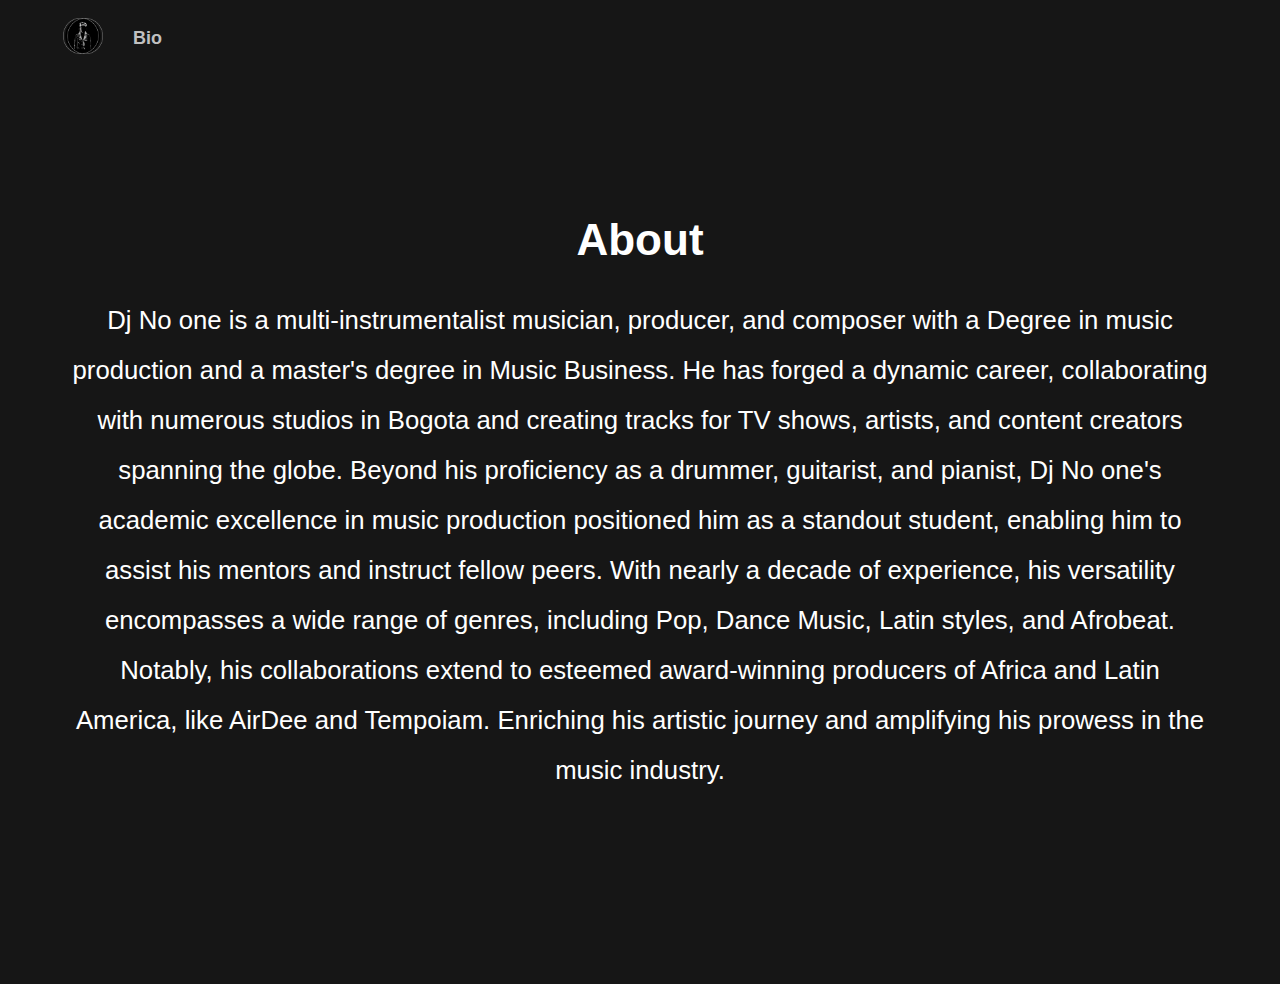
<file: about.html>
<!DOCTYPE html>
<html lang="en">
<head>
    <meta charset="UTF-8">
    <meta name="viewport" content="width=device-width, initial-scale=1.0">
    <title>about</title>
    <link rel="stylesheet" href="about.css">
    <link rel="stylesheet" href="https://cdnjs.cloudflare.com/ajax/libs/font-awesome/6.4.0/css/all.min.css" integrity="sha512-iecdLmaskl7CVkqkXNQ/ZH/XLlvWZOJyj7Yy7tcenmpD1ypASozpmT/E0iPtmFIB46ZmdtAc9eNBvH0H/ZpiBw==" crossorigin="anonymous" referrerpolicy="no-referrer" />
</head>
<body>
   <header>
    <ul class="menu-bar">
        <div class="menu-bio">
          <li><a href="./djnoone.html"><img src="./resources/img/Img-PageHome/logo.png" alt=""></a></li>
          <li><a href="./about.html">Bio</a></li>
        </div>
        <div class="icons">
          <li><a href="https://open.spotify.com/track/6YMpbU646UFnEqnArCaLFJ?si=04113ad490a94e6b" target="_blank"><i class="fa-brands fa-spotify"></i></a></li>
          <li><a href="https://www.tiktok.com/@djnoonemusic/video/7264777475668905222" target="_blank"><i class="fa-brands fa-tiktok"></i></a></li>
          <li><a href="https://www.youtube.com/watch?v=ZYLK5geWLOE" target="_blank"><i class="fa-brands fa-youtube"></i></a></li>
        </div>
    </ul>
  </header>
   <div class="back">
      <a href="./index.html"><i class="fa-solid fa-x"></i></a>
      <div class="text">
        <h1>About</h1>
        <h3>Dj No one is a multi-instrumentalist musician, 
            producer, and composer with a Degree in music production and 
            a master's degree in Music Business. He has forged a dynamic career, 
            collaborating with numerous studios in Bogota and 
            creating tracks for TV shows, artists, and content 
            creators spanning the globe. Beyond his proficiency 
            as a drummer, guitarist, and pianist, Dj No one's 
            academic excellence in music production positioned 
            him as a standout student, enabling him to assist 
            his mentors and instruct fellow peers. With nearly 
            a decade of experience, his versatility encompasses 
            a wide range of genres, including Pop, Dance Music, 
            Latin styles, and Afrobeat. Notably, his collaborations 
            extend to esteemed award-winning producers of Africa 
            and Latin America, like AirDee and Tempoiam. Enriching his artistic journey and 
            amplifying his prowess in the music industry.</h3>
      </div>
   </div>
</body>
</html>
</file>
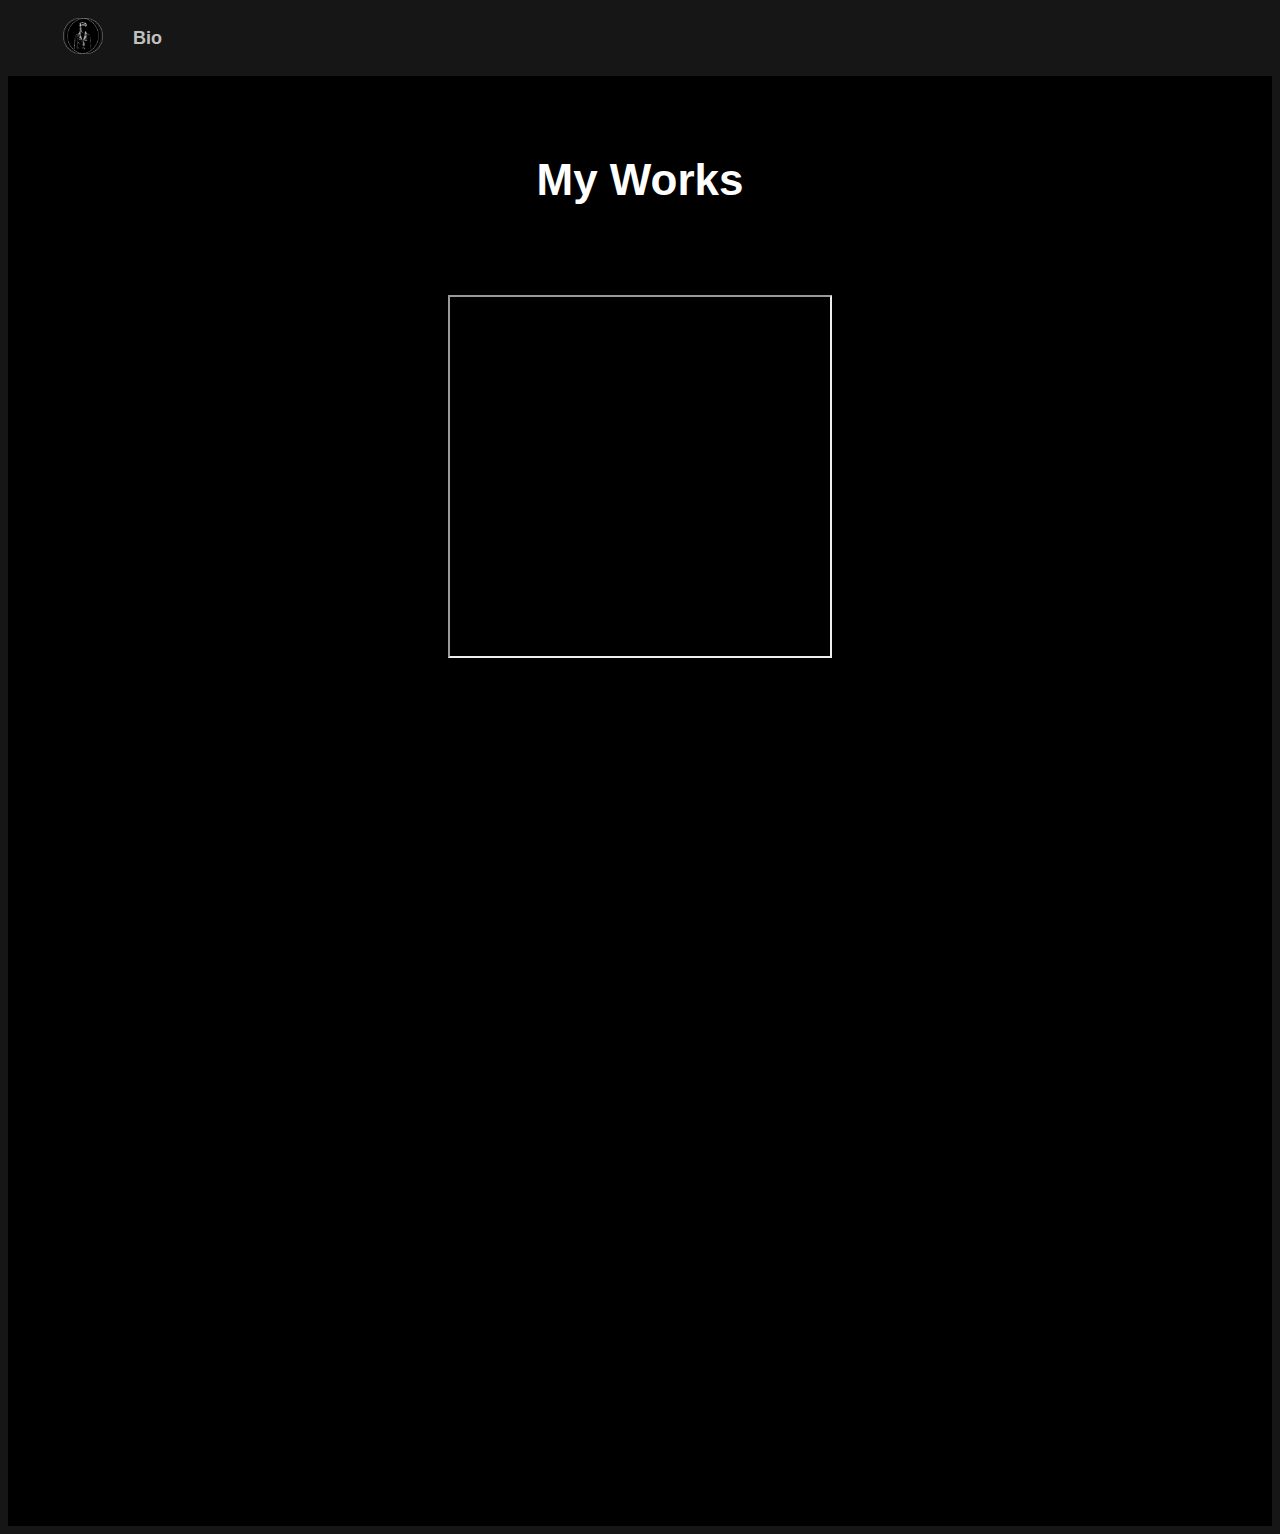
<file: reel.html>
<!DOCTYPE html>
<html lang="en">
<head>
    <meta charset="UTF-8">
    <meta name="viewport" content="width=device-width, initial-scale=1.0">
    <title>djnoone</title>
    <link rel="stylesheet" href="reel.css">
    <link rel="stylesheet" href="https://cdnjs.cloudflare.com/ajax/libs/font-awesome/6.4.0/css/all.min.css" integrity="sha512-iecdLmaskl7CVkqkXNQ/ZH/XLlvWZOJyj7Yy7tcenmpD1ypASozpmT/E0iPtmFIB46ZmdtAc9eNBvH0H/ZpiBw==" crossorigin="anonymous" referrerpolicy="no-referrer">
</head>
<body>
    <header>
        <ul class="menu-bar">
            <div class="menu-bio">
              <li><a href="./djnoone.html"><img src="./resources/img/Img-PageHome/logo.png" alt=""></a></li>
              <li><a href="./about.html">Bio</a></li>
            </div>
            <div class="icons">
              <li><a href="https://open.spotify.com/track/6YMpbU646UFnEqnArCaLFJ?si=04113ad490a94e6b" target="_blank"><i class="fa-brands fa-spotify"></i></a></li>
              <li><a href="https://www.tiktok.com/@djnoonemusic/video/7264777475668905222" target="_blank"><i class="fa-brands fa-tiktok"></i></a></li>
              <li><a href="https://www.youtube.com/watch?v=ZYLK5geWLOE" target="_blank"><i class="fa-brands fa-youtube"></i></a></li>
            </div>
        </ul>
    </header>
    
    <div class="reel">
        <h1>My Works</h1>
        <iframe class="compensar" src="https://www.facebook.com/plugins/video.php?height=314&href=https%3A%2F%2Fwww.facebook.com%2FCompensarRecreacionCulturaYDeporte%2Fvideos%2F1591748164687259%2F&show_text=false&width=560&t=0" allowfullscreen="true" allow="autoplay; clipboard-write; encrypted-media; picture-in-picture; web-share" allowFullScreen="true"></iframe>
        <iframe width="560" height="315" src="https://www.youtube.com/embed/R_Y1lYki23I?si=DuwxEixcPFBg82-5" title="YouTube video player" frameborder="0" allow="accelerometer; autoplay; clipboard-write; encrypted-media; gyroscope; picture-in-picture; web-share" allowfullscreen></iframe>
        <iframe width="560" height="315" src="https://www.youtube.com/embed/OcxPplv5AE0?si=APmtwFsHPwTybTsB" title="YouTube video player" frameborder="0" allow="accelerometer; autoplay; clipboard-write; encrypted-media; gyroscope; picture-in-picture; web-share" allowfullscreen></iframe>
    </div>
    
</body>
</html>
</file>
<file: about.css>
html {
    font-family: Helvetica, sans-serif;
    background-color: #161616;
    font-size: 22px;
}
header {
    background-color: #161616;
}
.menu-bar {
    background-color: #161616;
    min-width: 98%;
    margin: 0px auto;
    display: inline-flex; 
    align-items: center;
    justify-content: space-between;
}
.menu-bio {
    display: inline-flex; 
    align-items: center;
}
.menu-bio img {
    width: 40px;
    margin: 0px 0px;
}
.icons {
    display: inline-flex; 
    align-items: center;
}
.menu-bar li {
    list-style: none;
    padding: 10px 15px;
    display: flex;
    align-items: end;
}
.menu-bar a {    
    text-decoration: none;
    color: #c0c0c0;
    font-size: 18px;
    font-weight: bold;
    margin-bottom: 7px;
}
.menu-bar i {
    font-size: 20px;
}
.menu-bar a:hover {
    color: #8800ff;
}
/**/
.back {
    width: 100%;
    height: 100vh;
    background-image: linear-gradient(
        to bottom,
        rgba(0, 0, 0, 0.5),
        rgba(0, 0, 0, 0.5)
      ), url(./resources/img/Img-PageHome/djnoone.png);
    background-size: cover;
    background-repeat: no-repeat;
    background-position-y: 22%;
    background-position-x: center;
    display: flex;
    flex-direction: column;
    align-items: center;
    justify-content: start;
}
.back a {
    color: #ffffff;
    font-size: 30px;
    width: 90%;
    display: flex;
    justify-content: end;
    margin-top: 30px;
    margin-bottom: 80px;
    text-decoration: none;
}
.back a:hover {
    color: #8800ff;
}
.text {
    width: 40%;
    text-align: center;
    color: #fff;
    line-height: 50px;
}
.text h3 {
    font-weight: lighter;
}
@media only screen and (max-device-width: 480px) {
    .back {
        background: none;
    }
    .text {
        width: 90%; 
    }
}
@media only screen and (max-device-width: 820px) {
    .back {
        background: none;
    }
    .text {
        width: 90%;   
    }
}
@media only screen and (max-device-width: 2000px) {
    .back {
        background: none;
    }
    .text {
       width: 90%; 
    }
    
}
</file>
<file: reel.css>
html {
    font-family: Helvetica, sans-serif;
    background-color: #161616;
    font-size: 22px;
}
header {
    background-color: #161616;
}
.menu-bar {
    background-color: #161616;
    width: 97%;
    margin: 0px auto;
    display: inline-flex; 
    align-items: center;
    justify-content: space-between;
}
.menu-bio {
    display: inline-flex; 
    align-items: center;
}
.menu-bio img {
    width: 40px;
    margin: 0px 0px;
}
.icons {
    display: inline-flex; 
    align-items: center;
}
.menu-bar li {
    list-style: none;
    padding: 10px 15px;
    display: flex;
    align-items: end;
}
.menu-bar a {    
    text-decoration: none;
    color: #c0c0c0;
    font-size: 18px;
    font-weight: bold;
    margin-bottom: 7px;
}
.menu-bar i {
    font-size: 20px;
}
.menu-bar a:hover {
    color: #8800ff;
}
@media only screen and (max-device-width: 480px) {
    /* write smartphone styles here */
    .menu-bio img {
        display: none;
    }
    .menu-bar {
        justify-content: start;
        width: 50%;
    }
    .menu-bio {
        display: none;
    }
}

@media only screen and (max-device-width: 820px) {
    /* tablets in portrait mode */
    .menu-bar {
        width: 90%;
    }
}
.reel {
    background-color: #000;
    width: 100%;
    height: 150vh;
    display: flex;
    flex-direction: column;
    align-items: center;
    justify-content: start;
    padding: 50px 0px;
}
.reel h1 {
    color: #fff;
    margin-bottom: 70px;
}
.reel iframe {
    width: 30%;
    height: 40%;
    margin: 20px 0px;
}
</file>
